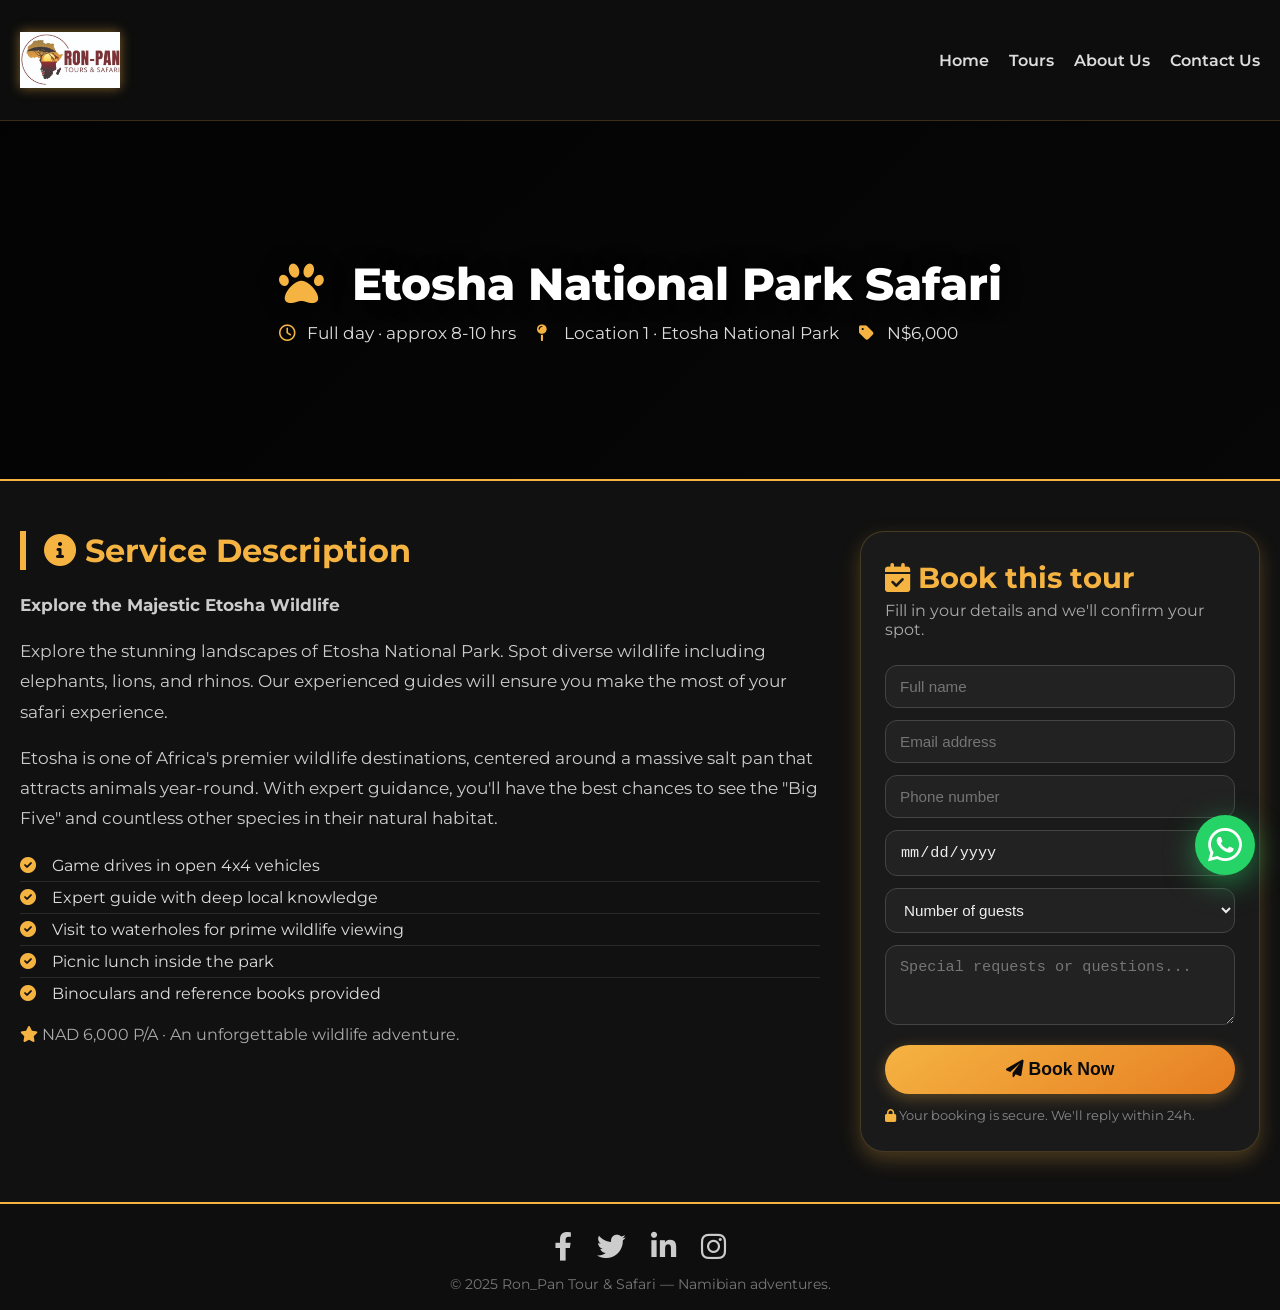
<file: etosha-tour.html>
<!DOCTYPE html>
<html lang="en">
<head>
  <meta charset="UTF-8" />
  <meta name="viewport" content="width=device-width, initial-scale=1.0, maximum-scale=1.0, user-scalable=yes" />
  <title>Etosha National Park Safari · Ron_Pan</title>
  <link rel="stylesheet" href="https://cdnjs.cloudflare.com/ajax/libs/font-awesome/6.0.0-beta3/css/all.min.css" />
  <link href="https://fonts.googleapis.com/css2?family=Montserrat:wght@400;600;700;800&display=swap" rel="stylesheet" />
  <link rel="stylesheet" href="style.css" />
  <link rel="icon" href="images/logo.jpeg" type="image/jpeg" />
</head>
<body>

<header>
  <div class="container header-inner">
    <div class="logo-area">
      <img src="images/logo.jpeg" alt="Ron_Pan Logo" class="logo-img" />
    </div>
    <nav>
      <ul>
        <li><a href="index.html#home">Home</a></li>
        <li><a href="index.html#tours">Tours</a></li>
        <li><a href="index.html#about">About Us</a></li>
        <li><a href="index.html#contact">Contact Us</a></li>
      </ul>
    </nav>
  </div>
</header>

<section class="tour-detail-hero" style="background: linear-gradient(135deg, rgba(0,0,0,0.7), rgba(0,0,0,0.4)), url('https://images.unsplash.com/photo-1546182990-dffeafbe841d?w=1400&auto=format&fit=crop') center/cover no-repeat; min-height: 40vh; display: flex; align-items: center; border-bottom: 2px solid var(--gold);">
  <div class="container">
    <h1 style="font-size: 2.8rem; font-weight: 800; color: #fff; text-shadow: 0 0 20px rgba(0,0,0,0.7);"><i class="fas fa-paw" style="color: var(--gold); margin-right: 15px;"></i> Etosha National Park Safari</h1>
    <div style="display: flex; flex-wrap: wrap; gap: 20px; margin-top: 12px; color: #ddd; font-size: 1.05rem;">
      <span><i class="far fa-clock" style="color: var(--gold); width: 24px;"></i> Full day · approx 8-10 hrs</span>
      <span><i class="fas fa-map-pin" style="color: var(--gold); width: 24px;"></i> Location 1 · Etosha National Park</span>
      <span><i class="fas fa-tag" style="color: var(--gold); width: 24px;"></i> N$6,000</span>
    </div>
  </div>
</section>

<section style="padding: 50px 0; background: #111;">
  <div class="container">
    <div style="display: grid; grid-template-columns: 2fr 1fr; gap: 40px;">
      <div>
        <h2 style="color: var(--gold); font-size: 2rem; margin-bottom: 20px; border-left: 6px solid var(--gold); padding-left: 18px;"><i class="fas fa-info-circle" style="color: var(--gold);"></i> Service Description</h2>
        <p style="color: #ccc; line-height: 1.8; font-size: 1.05rem; margin-bottom: 16px;"><strong>Explore the Majestic Etosha Wildlife</strong></p>
        <p style="color: #ccc; line-height: 1.8; font-size: 1.05rem; margin-bottom: 16px;">Explore the stunning landscapes of Etosha National Park. Spot diverse wildlife including elephants, lions, and rhinos. Our experienced guides will ensure you make the most of your safari experience.</p>
        <p style="color: #ccc; line-height: 1.8; font-size: 1.05rem; margin-bottom: 16px;">Etosha is one of Africa's premier wildlife destinations, centered around a massive salt pan that attracts animals year-round. With expert guidance, you'll have the best chances to see the "Big Five" and countless other species in their natural habitat.</p>
        <ul style="list-style: none; margin: 16px 0;">
          <li style="padding: 6px 0; border-bottom: 1px solid #2a2a2a; color: #ddd;"><i class="fas fa-check-circle" style="color: var(--gold); margin-right: 12px;"></i> Game drives in open 4x4 vehicles</li>
          <li style="padding: 6px 0; border-bottom: 1px solid #2a2a2a; color: #ddd;"><i class="fas fa-check-circle" style="color: var(--gold); margin-right: 12px;"></i> Expert guide with deep local knowledge</li>
          <li style="padding: 6px 0; border-bottom: 1px solid #2a2a2a; color: #ddd;"><i class="fas fa-check-circle" style="color: var(--gold); margin-right: 12px;"></i> Visit to waterholes for prime wildlife viewing</li>
          <li style="padding: 6px 0; border-bottom: 1px solid #2a2a2a; color: #ddd;"><i class="fas fa-check-circle" style="color: var(--gold); margin-right: 12px;"></i> Picnic lunch inside the park</li>
          <li style="padding: 6px 0; color: #ddd;"><i class="fas fa-check-circle" style="color: var(--gold); margin-right: 12px;"></i> Binoculars and reference books provided</li>
        </ul>
        <p style="color: #aaa; margin-top: 16px;"><i class="fas fa-star" style="color: var(--gold);"></i> NAD 6,000 P/A · An unforgettable wildlife adventure.</p>
      </div>
      <div style="background: var(--dark-card); padding: 28px 24px; border-radius: 24px; border: 1px solid rgba(245, 179, 66, 0.2); box-shadow: var(--shadow-gold);">
        <h3 style="font-size: 1.8rem; color: var(--gold); margin-bottom: 6px;"><i class="fas fa-calendar-check"></i> Book this tour</h3>
        <span style="color: #aaa; display: block; margin-bottom: 20px;">Fill in your details and we'll confirm your spot.</span>
        <form>
          <input type="text" placeholder="Full name" required style="width: 100%; padding: 12px 14px; margin: 6px 0; background: #222; border: 1px solid #444; color: #eee; border-radius: 12px; font-size: 0.95rem;" />
          <input type="email" placeholder="Email address" required style="width: 100%; padding: 12px 14px; margin: 6px 0; background: #222; border: 1px solid #444; color: #eee; border-radius: 12px; font-size: 0.95rem;" />
          <input type="tel" placeholder="Phone number" style="width: 100%; padding: 12px 14px; margin: 6px 0; background: #222; border: 1px solid #444; color: #eee; border-radius: 12px; font-size: 0.95rem;" />
          <input type="date" placeholder="Preferred date" style="width: 100%; padding: 12px 14px; margin: 6px 0; background: #222; border: 1px solid #444; color: #eee; border-radius: 12px; font-size: 0.95rem;" />
          <select style="width: 100%; padding: 12px 14px; margin: 6px 0; background: #222; border: 1px solid #444; color: #eee; border-radius: 12px; font-size: 0.95rem;">
            <option value="">Number of guests</option>
            <option>1</option><option>2</option><option>3</option>
            <option>4</option><option>5</option><option>6+</option>
          </select>
          <textarea placeholder="Special requests or questions..." style="width: 100%; padding: 12px 14px; margin: 6px 0; background: #222; border: 1px solid #444; color: #eee; border-radius: 12px; font-size: 0.95rem; min-height: 80px; resize: vertical;"></textarea>
          <button type="submit" style="background: linear-gradient(145deg, var(--gold), var(--orange)); border: none; padding: 14px; width: 100%; border-radius: 50px; font-weight: 700; font-size: 1.1rem; color: #0b0b0b; cursor: pointer; transition: 0.3s; margin-top: 10px; box-shadow: 0 4px 15px rgba(245, 179, 66, 0.3);"><i class="fas fa-paper-plane"></i> Book Now</button>
        </form>
        <p style="margin-top: 14px; font-size: 0.8rem; color: #888;"><i class="fas fa-lock" style="color: var(--gold);"></i> Your booking is secure. We'll reply within 24h.</p>
      </div>
    </div>
  </div>
</section>

<footer style="background: #0e0e0e; padding: 25px 0 18px; border-top: 2px solid var(--gold); text-align: center;">
  <div class="container">
    <div style="display: flex; justify-content: center; gap: 25px; font-size: 1.8rem; margin-bottom: 12px;">
      <a href="#" style="color: #ccc; transition: 0.3s;"><i class="fab fa-facebook-f"></i></a>
      <a href="#" style="color: #ccc; transition: 0.3s;"><i class="fab fa-twitter"></i></a>
      <a href="#" style="color: #ccc; transition: 0.3s;"><i class="fab fa-linkedin-in"></i></a>
      <a href="#" style="color: #ccc; transition: 0.3s;"><i class="fab fa-instagram"></i></a>
    </div>
    <p style="color: #777; font-size: 0.85rem;">&copy; 2025 Ron_Pan Tour & Safari — Namibian adventures.</p>
  </div>
</footer>

<a href="https://wa.me/264817439270" target="_blank" style="position: fixed; bottom: 25px; right: 25px; z-index: 999; background: #25d366; color: #fff; width: 60px; height: 60px; border-radius: 50%; display: flex; align-items: center; justify-content: center; font-size: 2.4rem; box-shadow: 0 8px 30px rgba(37, 211, 102, 0.5); transition: 0.2s; animation: pulse 2s infinite;"><i class="fab fa-whatsapp"></i></a>

<script src="script.js"></script>
</body>
</html>
</file>
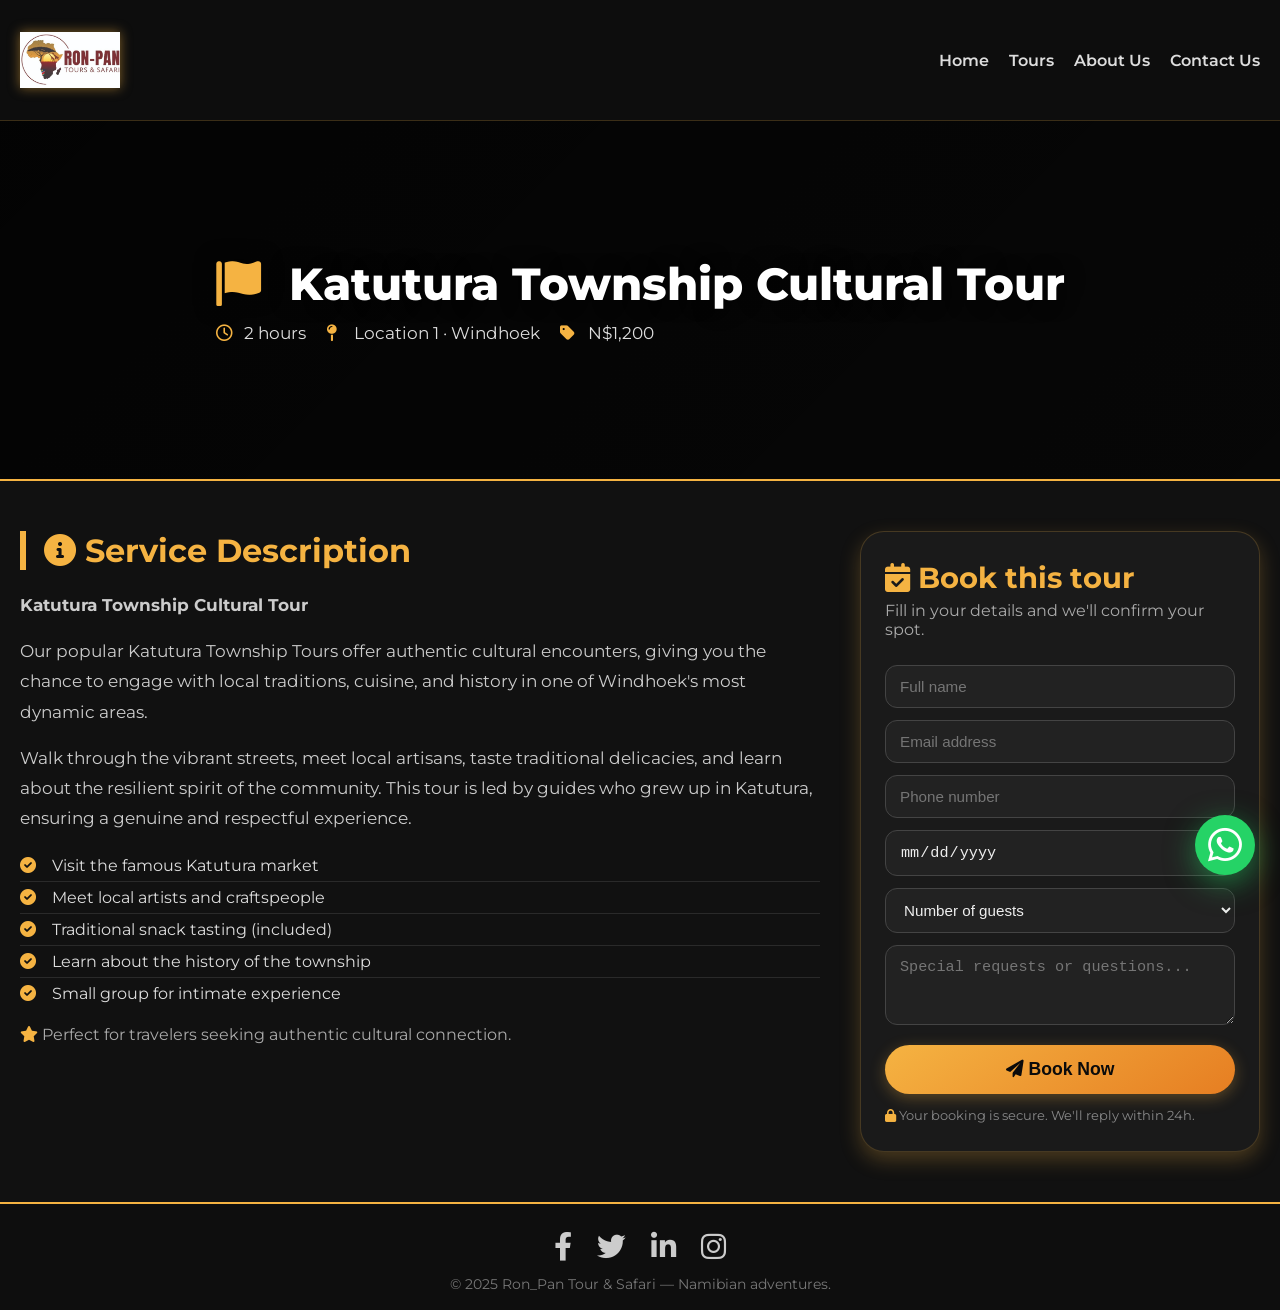
<file: katutura-tour.html>
<!DOCTYPE html>
<html lang="en">
<head>
  <meta charset="UTF-8" />
  <meta name="viewport" content="width=device-width, initial-scale=1.0, maximum-scale=1.0, user-scalable=yes" />
  <title>Katutura Township Tour · Ron_Pan</title>
  <link rel="stylesheet" href="https://cdnjs.cloudflare.com/ajax/libs/font-awesome/6.0.0-beta3/css/all.min.css" />
  <link href="https://fonts.googleapis.com/css2?family=Montserrat:wght@400;600;700;800&display=swap" rel="stylesheet" />
  <link rel="stylesheet" href="style.css" />
  <link rel="icon" href="images/logo.jpeg" type="image/jpeg" />
</head>
<body>

<header>
  <div class="container header-inner">
    <div class="logo-area">
      <img src="images/logo.jpeg" alt="Ron_Pan Logo" class="logo-img" />
    </div>
    <nav>
      <ul>
        <li><a href="index.html#home">Home</a></li>
        <li><a href="index.html#tours">Tours</a></li>
        <li><a href="index.html#about">About Us</a></li>
        <li><a href="index.html#contact">Contact Us</a></li>
      </ul>
    </nav>
  </div>
</header>

<section class="tour-detail-hero" style="background: linear-gradient(135deg, rgba(0,0,0,0.7), rgba(0,0,0,0.4)), url('https://images.unsplash.com/photo-1547471080-7cc2caa01a7e?w=1400&auto=format&fit=crop') center/cover no-repeat; min-height: 40vh; display: flex; align-items: center; border-bottom: 2px solid var(--gold);">
  <div class="container">
    <h1 style="font-size: 2.8rem; font-weight: 800; color: #fff; text-shadow: 0 0 20px rgba(0,0,0,0.7);"><i class="fas fa-flag" style="color: var(--gold); margin-right: 15px;"></i> Katutura Township Cultural Tour</h1>
    <div style="display: flex; flex-wrap: wrap; gap: 20px; margin-top: 12px; color: #ddd; font-size: 1.05rem;">
      <span><i class="far fa-clock" style="color: var(--gold); width: 24px;"></i> 2 hours</span>
      <span><i class="fas fa-map-pin" style="color: var(--gold); width: 24px;"></i> Location 1 · Windhoek</span>
      <span><i class="fas fa-tag" style="color: var(--gold); width: 24px;"></i> N$1,200</span>
    </div>
  </div>
</section>

<section style="padding: 50px 0; background: #111;">
  <div class="container">
    <div style="display: grid; grid-template-columns: 2fr 1fr; gap: 40px;">
      <div>
        <h2 style="color: var(--gold); font-size: 2rem; margin-bottom: 20px; border-left: 6px solid var(--gold); padding-left: 18px;"><i class="fas fa-info-circle" style="color: var(--gold);"></i> Service Description</h2>
        <p style="color: #ccc; line-height: 1.8; font-size: 1.05rem; margin-bottom: 16px;"><strong>Katutura Township Cultural Tour</strong></p>
        <p style="color: #ccc; line-height: 1.8; font-size: 1.05rem; margin-bottom: 16px;">Our popular Katutura Township Tours offer authentic cultural encounters, giving you the chance to engage with local traditions, cuisine, and history in one of Windhoek's most dynamic areas.</p>
        <p style="color: #ccc; line-height: 1.8; font-size: 1.05rem; margin-bottom: 16px;">Walk through the vibrant streets, meet local artisans, taste traditional delicacies, and learn about the resilient spirit of the community. This tour is led by guides who grew up in Katutura, ensuring a genuine and respectful experience.</p>
        <ul style="list-style: none; margin: 16px 0;">
          <li style="padding: 6px 0; border-bottom: 1px solid #2a2a2a; color: #ddd;"><i class="fas fa-check-circle" style="color: var(--gold); margin-right: 12px;"></i> Visit the famous Katutura market</li>
          <li style="padding: 6px 0; border-bottom: 1px solid #2a2a2a; color: #ddd;"><i class="fas fa-check-circle" style="color: var(--gold); margin-right: 12px;"></i> Meet local artists and craftspeople</li>
          <li style="padding: 6px 0; border-bottom: 1px solid #2a2a2a; color: #ddd;"><i class="fas fa-check-circle" style="color: var(--gold); margin-right: 12px;"></i> Traditional snack tasting (included)</li>
          <li style="padding: 6px 0; border-bottom: 1px solid #2a2a2a; color: #ddd;"><i class="fas fa-check-circle" style="color: var(--gold); margin-right: 12px;"></i> Learn about the history of the township</li>
          <li style="padding: 6px 0; color: #ddd;"><i class="fas fa-check-circle" style="color: var(--gold); margin-right: 12px;"></i> Small group for intimate experience</li>
        </ul>
        <p style="color: #aaa; margin-top: 16px;"><i class="fas fa-star" style="color: var(--gold);"></i> Perfect for travelers seeking authentic cultural connection.</p>
      </div>
      <div style="background: var(--dark-card); padding: 28px 24px; border-radius: 24px; border: 1px solid rgba(245, 179, 66, 0.2); box-shadow: var(--shadow-gold);">
        <h3 style="font-size: 1.8rem; color: var(--gold); margin-bottom: 6px;"><i class="fas fa-calendar-check"></i> Book this tour</h3>
        <span style="color: #aaa; display: block; margin-bottom: 20px;">Fill in your details and we'll confirm your spot.</span>
        <form>
          <input type="text" placeholder="Full name" required style="width: 100%; padding: 12px 14px; margin: 6px 0; background: #222; border: 1px solid #444; color: #eee; border-radius: 12px; font-size: 0.95rem;" />
          <input type="email" placeholder="Email address" required style="width: 100%; padding: 12px 14px; margin: 6px 0; background: #222; border: 1px solid #444; color: #eee; border-radius: 12px; font-size: 0.95rem;" />
          <input type="tel" placeholder="Phone number" style="width: 100%; padding: 12px 14px; margin: 6px 0; background: #222; border: 1px solid #444; color: #eee; border-radius: 12px; font-size: 0.95rem;" />
          <input type="date" placeholder="Preferred date" style="width: 100%; padding: 12px 14px; margin: 6px 0; background: #222; border: 1px solid #444; color: #eee; border-radius: 12px; font-size: 0.95rem;" />
          <select style="width: 100%; padding: 12px 14px; margin: 6px 0; background: #222; border: 1px solid #444; color: #eee; border-radius: 12px; font-size: 0.95rem;">
            <option value="">Number of guests</option>
            <option>1</option><option>2</option><option>3</option>
            <option>4</option><option>5</option><option>6+</option>
          </select>
          <textarea placeholder="Special requests or questions..." style="width: 100%; padding: 12px 14px; margin: 6px 0; background: #222; border: 1px solid #444; color: #eee; border-radius: 12px; font-size: 0.95rem; min-height: 80px; resize: vertical;"></textarea>
          <button type="submit" style="background: linear-gradient(145deg, var(--gold), var(--orange)); border: none; padding: 14px; width: 100%; border-radius: 50px; font-weight: 700; font-size: 1.1rem; color: #0b0b0b; cursor: pointer; transition: 0.3s; margin-top: 10px; box-shadow: 0 4px 15px rgba(245, 179, 66, 0.3);"><i class="fas fa-paper-plane"></i> Book Now</button>
        </form>
        <p style="margin-top: 14px; font-size: 0.8rem; color: #888;"><i class="fas fa-lock" style="color: var(--gold);"></i> Your booking is secure. We'll reply within 24h.</p>
      </div>
    </div>
  </div>
</section>

<footer style="background: #0e0e0e; padding: 25px 0 18px; border-top: 2px solid var(--gold); text-align: center;">
  <div class="container">
    <div style="display: flex; justify-content: center; gap: 25px; font-size: 1.8rem; margin-bottom: 12px;">
      <a href="#" style="color: #ccc; transition: 0.3s;"><i class="fab fa-facebook-f"></i></a>
      <a href="#" style="color: #ccc; transition: 0.3s;"><i class="fab fa-twitter"></i></a>
      <a href="#" style="color: #ccc; transition: 0.3s;"><i class="fab fa-linkedin-in"></i></a>
      <a href="#" style="color: #ccc; transition: 0.3s;"><i class="fab fa-instagram"></i></a>
    </div>
    <p style="color: #777; font-size: 0.85rem;">&copy; 2025 Ron_Pan Tour & Safari — Namibian adventures.</p>
  </div>
</footer>

<a href="https://wa.me/264817439270" target="_blank" style="position: fixed; bottom: 25px; right: 25px; z-index: 999; background: #25d366; color: #fff; width: 60px; height: 60px; border-radius: 50%; display: flex; align-items: center; justify-content: center; font-size: 2.4rem; box-shadow: 0 8px 30px rgba(37, 211, 102, 0.5); transition: 0.2s; animation: pulse 2s infinite;"><i class="fab fa-whatsapp"></i></a>

<script src="script.js"></script>
</body>
</html>
</file>
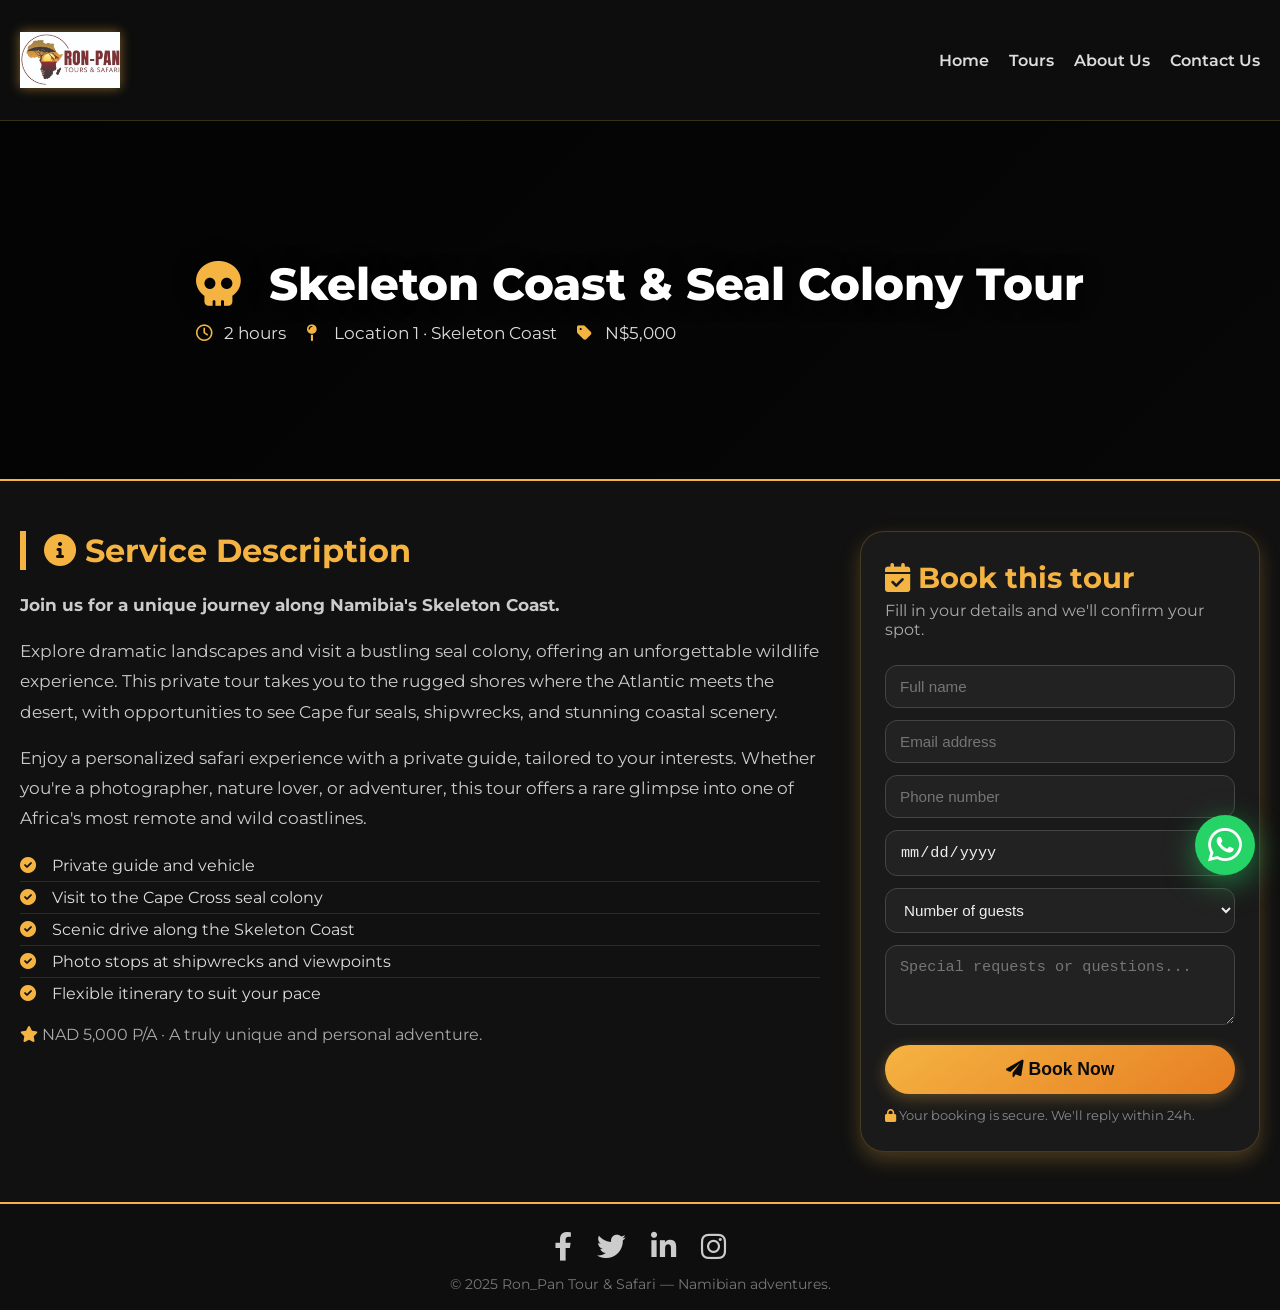
<file: skeleton-coast-tour.html>
<!DOCTYPE html>
<html lang="en">
<head>
  <meta charset="UTF-8" />
  <meta name="viewport" content="width=device-width, initial-scale=1.0, maximum-scale=1.0, user-scalable=yes" />
  <title>Skeleton Coast & Seal Colony · Ron_Pan</title>
  <link rel="stylesheet" href="https://cdnjs.cloudflare.com/ajax/libs/font-awesome/6.0.0-beta3/css/all.min.css" />
  <link href="https://fonts.googleapis.com/css2?family=Montserrat:wght@400;600;700;800&display=swap" rel="stylesheet" />
  <link rel="stylesheet" href="style.css" />
  <link rel="icon" href="images/logo.jpeg" type="image/jpeg" />
</head>
<body>

<header>
  <div class="container header-inner">
    <div class="logo-area">
      <img src="images/logo.jpeg" alt="Ron_Pan Logo" class="logo-img" />
    </div>
    <nav>
      <ul>
        <li><a href="index.html#home">Home</a></li>
        <li><a href="index.html#tours">Tours</a></li>
        <li><a href="index.html#about">About Us</a></li>
        <li><a href="index.html#contact">Contact Us</a></li>
      </ul>
    </nav>
  </div>
</header>

<section class="tour-detail-hero" style="background: linear-gradient(135deg, rgba(0,0,0,0.7), rgba(0,0,0,0.4)), url('https://images.unsplash.com/photo-1505228395891-9a51e7e86bf6?w=1400&auto=format&fit=crop') center/cover no-repeat; min-height: 40vh; display: flex; align-items: center; border-bottom: 2px solid var(--gold);">
  <div class="container">
    <h1 style="font-size: 2.8rem; font-weight: 800; color: #fff; text-shadow: 0 0 20px rgba(0,0,0,0.7);"><i class="fas fa-skull" style="color: var(--gold); margin-right: 15px;"></i> Skeleton Coast & Seal Colony Tour</h1>
    <div style="display: flex; flex-wrap: wrap; gap: 20px; margin-top: 12px; color: #ddd; font-size: 1.05rem;">
      <span><i class="far fa-clock" style="color: var(--gold); width: 24px;"></i> 2 hours</span>
      <span><i class="fas fa-map-pin" style="color: var(--gold); width: 24px;"></i> Location 1 · Skeleton Coast</span>
      <span><i class="fas fa-tag" style="color: var(--gold); width: 24px;"></i> N$5,000</span>
    </div>
  </div>
</section>

<section style="padding: 50px 0; background: #111;">
  <div class="container">
    <div style="display: grid; grid-template-columns: 2fr 1fr; gap: 40px;">
      <div>
        <h2 style="color: var(--gold); font-size: 2rem; margin-bottom: 20px; border-left: 6px solid var(--gold); padding-left: 18px;"><i class="fas fa-info-circle" style="color: var(--gold);"></i> Service Description</h2>
        <p style="color: #ccc; line-height: 1.8; font-size: 1.05rem; margin-bottom: 16px;"><strong>Join us for a unique journey along Namibia's Skeleton Coast.</strong></p>
        <p style="color: #ccc; line-height: 1.8; font-size: 1.05rem; margin-bottom: 16px;">Explore dramatic landscapes and visit a bustling seal colony, offering an unforgettable wildlife experience. This private tour takes you to the rugged shores where the Atlantic meets the desert, with opportunities to see Cape fur seals, shipwrecks, and stunning coastal scenery.</p>
        <p style="color: #ccc; line-height: 1.8; font-size: 1.05rem; margin-bottom: 16px;">Enjoy a personalized safari experience with a private guide, tailored to your interests. Whether you're a photographer, nature lover, or adventurer, this tour offers a rare glimpse into one of Africa's most remote and wild coastlines.</p>
        <ul style="list-style: none; margin: 16px 0;">
          <li style="padding: 6px 0; border-bottom: 1px solid #2a2a2a; color: #ddd;"><i class="fas fa-check-circle" style="color: var(--gold); margin-right: 12px;"></i> Private guide and vehicle</li>
          <li style="padding: 6px 0; border-bottom: 1px solid #2a2a2a; color: #ddd;"><i class="fas fa-check-circle" style="color: var(--gold); margin-right: 12px;"></i> Visit to the Cape Cross seal colony</li>
          <li style="padding: 6px 0; border-bottom: 1px solid #2a2a2a; color: #ddd;"><i class="fas fa-check-circle" style="color: var(--gold); margin-right: 12px;"></i> Scenic drive along the Skeleton Coast</li>
          <li style="padding: 6px 0; border-bottom: 1px solid #2a2a2a; color: #ddd;"><i class="fas fa-check-circle" style="color: var(--gold); margin-right: 12px;"></i> Photo stops at shipwrecks and viewpoints</li>
          <li style="padding: 6px 0; color: #ddd;"><i class="fas fa-check-circle" style="color: var(--gold); margin-right: 12px;"></i> Flexible itinerary to suit your pace</li>
        </ul>
        <p style="color: #aaa; margin-top: 16px;"><i class="fas fa-star" style="color: var(--gold);"></i> NAD 5,000 P/A · A truly unique and personal adventure.</p>
      </div>
      <div style="background: var(--dark-card); padding: 28px 24px; border-radius: 24px; border: 1px solid rgba(245, 179, 66, 0.2); box-shadow: var(--shadow-gold);">
        <h3 style="font-size: 1.8rem; color: var(--gold); margin-bottom: 6px;"><i class="fas fa-calendar-check"></i> Book this tour</h3>
        <span style="color: #aaa; display: block; margin-bottom: 20px;">Fill in your details and we'll confirm your spot.</span>
        <form>
          <input type="text" placeholder="Full name" required style="width: 100%; padding: 12px 14px; margin: 6px 0; background: #222; border: 1px solid #444; color: #eee; border-radius: 12px; font-size: 0.95rem;" />
          <input type="email" placeholder="Email address" required style="width: 100%; padding: 12px 14px; margin: 6px 0; background: #222; border: 1px solid #444; color: #eee; border-radius: 12px; font-size: 0.95rem;" />
          <input type="tel" placeholder="Phone number" style="width: 100%; padding: 12px 14px; margin: 6px 0; background: #222; border: 1px solid #444; color: #eee; border-radius: 12px; font-size: 0.95rem;" />
          <input type="date" placeholder="Preferred date" style="width: 100%; padding: 12px 14px; margin: 6px 0; background: #222; border: 1px solid #444; color: #eee; border-radius: 12px; font-size: 0.95rem;" />
          <select style="width: 100%; padding: 12px 14px; margin: 6px 0; background: #222; border: 1px solid #444; color: #eee; border-radius: 12px; font-size: 0.95rem;">
            <option value="">Number of guests</option>
            <option>1</option><option>2</option><option>3</option>
            <option>4</option><option>5</option><option>6+</option>
          </select>
          <textarea placeholder="Special requests or questions..." style="width: 100%; padding: 12px 14px; margin: 6px 0; background: #222; border: 1px solid #444; color: #eee; border-radius: 12px; font-size: 0.95rem; min-height: 80px; resize: vertical;"></textarea>
          <button type="submit" style="background: linear-gradient(145deg, var(--gold), var(--orange)); border: none; padding: 14px; width: 100%; border-radius: 50px; font-weight: 700; font-size: 1.1rem; color: #0b0b0b; cursor: pointer; transition: 0.3s; margin-top: 10px; box-shadow: 0 4px 15px rgba(245, 179, 66, 0.3);"><i class="fas fa-paper-plane"></i> Book Now</button>
        </form>
        <p style="margin-top: 14px; font-size: 0.8rem; color: #888;"><i class="fas fa-lock" style="color: var(--gold);"></i> Your booking is secure. We'll reply within 24h.</p>
      </div>
    </div>
  </div>
</section>

<footer style="background: #0e0e0e; padding: 25px 0 18px; border-top: 2px solid var(--gold); text-align: center;">
  <div class="container">
    <div style="display: flex; justify-content: center; gap: 25px; font-size: 1.8rem; margin-bottom: 12px;">
      <a href="#" style="color: #ccc; transition: 0.3s;"><i class="fab fa-facebook-f"></i></a>
      <a href="#" style="color: #ccc; transition: 0.3s;"><i class="fab fa-twitter"></i></a>
      <a href="#" style="color: #ccc; transition: 0.3s;"><i class="fab fa-linkedin-in"></i></a>
      <a href="#" style="color: #ccc; transition: 0.3s;"><i class="fab fa-instagram"></i></a>
    </div>
    <p style="color: #777; font-size: 0.85rem;">&copy; 2025 Ron_Pan Tour & Safari — Namibian adventures.</p>
  </div>
</footer>

<a href="https://wa.me/264817439270" target="_blank" style="position: fixed; bottom: 25px; right: 25px; z-index: 999; background: #25d366; color: #fff; width: 60px; height: 60px; border-radius: 50%; display: flex; align-items: center; justify-content: center; font-size: 2.4rem; box-shadow: 0 8px 30px rgba(37, 211, 102, 0.5); transition: 0.2s; animation: pulse 2s infinite;"><i class="fab fa-whatsapp"></i></a>

<script src="script.js"></script>
</body>
</html>
</file>
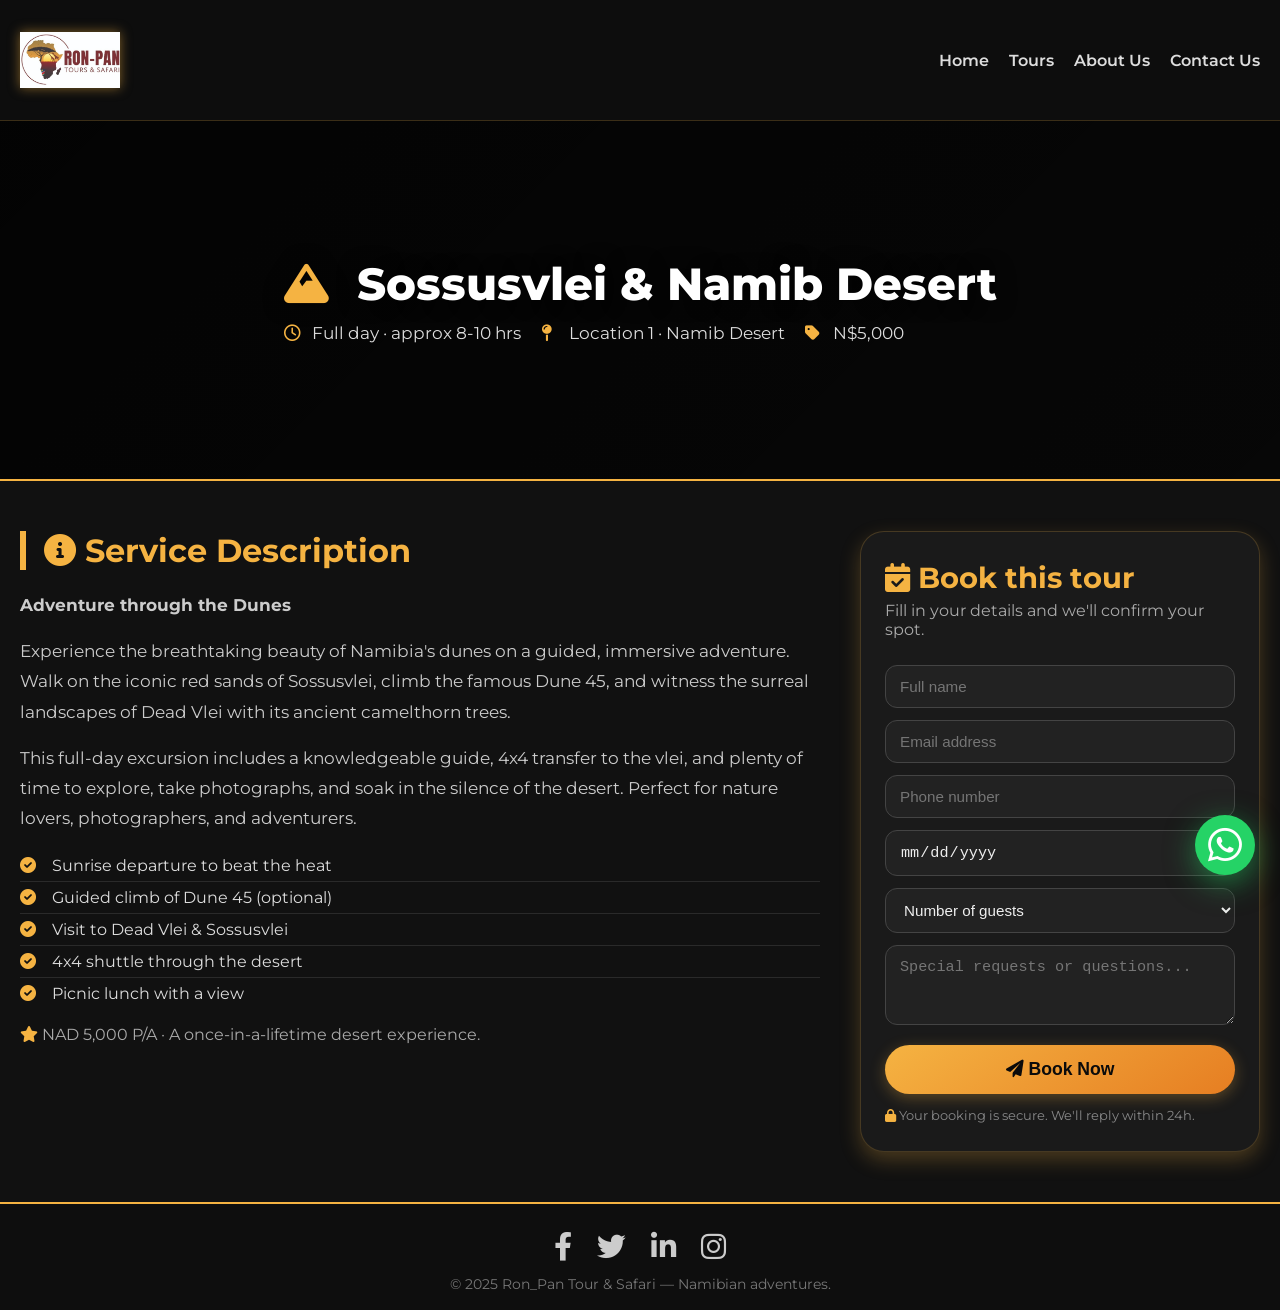
<file: sossusvlei-tour.html>
<!DOCTYPE html>
<html lang="en">
<head>
  <meta charset="UTF-8" />
  <meta name="viewport" content="width=device-width, initial-scale=1.0, maximum-scale=1.0, user-scalable=yes" />
  <title>Sossusvlei & Namib Desert · Ron_Pan</title>
  <link rel="stylesheet" href="https://cdnjs.cloudflare.com/ajax/libs/font-awesome/6.0.0-beta3/css/all.min.css" />
  <link href="https://fonts.googleapis.com/css2?family=Montserrat:wght@400;600;700;800&display=swap" rel="stylesheet" />
  <link rel="stylesheet" href="style.css" />
  <link rel="icon" href="images/logo.jpeg" type="image/jpeg" />
</head>
<body>

<header>
  <div class="container header-inner">
    <div class="logo-area">
      <img src="images/logo.jpeg" alt="Ron_Pan Logo" class="logo-img" />
    </div>
    <nav>
      <ul>
        <li><a href="index.html#home">Home</a></li>
        <li><a href="index.html#tours">Tours</a></li>
        <li><a href="index.html#about">About Us</a></li>
        <li><a href="index.html#contact">Contact Us</a></li>
      </ul>
    </nav>
  </div>
</header>

<section class="tour-detail-hero" style="background: linear-gradient(135deg, rgba(0,0,0,0.7), rgba(0,0,0,0.4)), url('https://images.unsplash.com/photo-1509316785289-025f5b846b35?w=1400&auto=format&fit=crop') center/cover no-repeat; min-height: 40vh; display: flex; align-items: center; border-bottom: 2px solid var(--gold);">
  <div class="container">
    <h1 style="font-size: 2.8rem; font-weight: 800; color: #fff; text-shadow: 0 0 20px rgba(0,0,0,0.7);"><i class="fas fa-mountain" style="color: var(--gold); margin-right: 15px;"></i> Sossusvlei & Namib Desert</h1>
    <div style="display: flex; flex-wrap: wrap; gap: 20px; margin-top: 12px; color: #ddd; font-size: 1.05rem;">
      <span><i class="far fa-clock" style="color: var(--gold); width: 24px;"></i> Full day · approx 8-10 hrs</span>
      <span><i class="fas fa-map-pin" style="color: var(--gold); width: 24px;"></i> Location 1 · Namib Desert</span>
      <span><i class="fas fa-tag" style="color: var(--gold); width: 24px;"></i> N$5,000</span>
    </div>
  </div>
</section>

<section style="padding: 50px 0; background: #111;">
  <div class="container">
    <div style="display: grid; grid-template-columns: 2fr 1fr; gap: 40px;">
      <div>
        <h2 style="color: var(--gold); font-size: 2rem; margin-bottom: 20px; border-left: 6px solid var(--gold); padding-left: 18px;"><i class="fas fa-info-circle" style="color: var(--gold);"></i> Service Description</h2>
        <p style="color: #ccc; line-height: 1.8; font-size: 1.05rem; margin-bottom: 16px;"><strong>Adventure through the Dunes</strong></p>
        <p style="color: #ccc; line-height: 1.8; font-size: 1.05rem; margin-bottom: 16px;">Experience the breathtaking beauty of Namibia's dunes on a guided, immersive adventure. Walk on the iconic red sands of Sossusvlei, climb the famous Dune 45, and witness the surreal landscapes of Dead Vlei with its ancient camelthorn trees.</p>
        <p style="color: #ccc; line-height: 1.8; font-size: 1.05rem; margin-bottom: 16px;">This full-day excursion includes a knowledgeable guide, 4x4 transfer to the vlei, and plenty of time to explore, take photographs, and soak in the silence of the desert. Perfect for nature lovers, photographers, and adventurers.</p>
        <ul style="list-style: none; margin: 16px 0;">
          <li style="padding: 6px 0; border-bottom: 1px solid #2a2a2a; color: #ddd;"><i class="fas fa-check-circle" style="color: var(--gold); margin-right: 12px;"></i> Sunrise departure to beat the heat</li>
          <li style="padding: 6px 0; border-bottom: 1px solid #2a2a2a; color: #ddd;"><i class="fas fa-check-circle" style="color: var(--gold); margin-right: 12px;"></i> Guided climb of Dune 45 (optional)</li>
          <li style="padding: 6px 0; border-bottom: 1px solid #2a2a2a; color: #ddd;"><i class="fas fa-check-circle" style="color: var(--gold); margin-right: 12px;"></i> Visit to Dead Vlei & Sossusvlei</li>
          <li style="padding: 6px 0; border-bottom: 1px solid #2a2a2a; color: #ddd;"><i class="fas fa-check-circle" style="color: var(--gold); margin-right: 12px;"></i> 4x4 shuttle through the desert</li>
          <li style="padding: 6px 0; color: #ddd;"><i class="fas fa-check-circle" style="color: var(--gold); margin-right: 12px;"></i> Picnic lunch with a view</li>
        </ul>
        <p style="color: #aaa; margin-top: 16px;"><i class="fas fa-star" style="color: var(--gold);"></i> NAD 5,000 P/A · A once-in-a-lifetime desert experience.</p>
      </div>
      <div style="background: var(--dark-card); padding: 28px 24px; border-radius: 24px; border: 1px solid rgba(245, 179, 66, 0.2); box-shadow: var(--shadow-gold);">
        <h3 style="font-size: 1.8rem; color: var(--gold); margin-bottom: 6px;"><i class="fas fa-calendar-check"></i> Book this tour</h3>
        <span style="color: #aaa; display: block; margin-bottom: 20px;">Fill in your details and we'll confirm your spot.</span>
        <form>
          <input type="text" placeholder="Full name" required style="width: 100%; padding: 12px 14px; margin: 6px 0; background: #222; border: 1px solid #444; color: #eee; border-radius: 12px; font-size: 0.95rem;" />
          <input type="email" placeholder="Email address" required style="width: 100%; padding: 12px 14px; margin: 6px 0; background: #222; border: 1px solid #444; color: #eee; border-radius: 12px; font-size: 0.95rem;" />
          <input type="tel" placeholder="Phone number" style="width: 100%; padding: 12px 14px; margin: 6px 0; background: #222; border: 1px solid #444; color: #eee; border-radius: 12px; font-size: 0.95rem;" />
          <input type="date" placeholder="Preferred date" style="width: 100%; padding: 12px 14px; margin: 6px 0; background: #222; border: 1px solid #444; color: #eee; border-radius: 12px; font-size: 0.95rem;" />
          <select style="width: 100%; padding: 12px 14px; margin: 6px 0; background: #222; border: 1px solid #444; color: #eee; border-radius: 12px; font-size: 0.95rem;">
            <option value="">Number of guests</option>
            <option>1</option><option>2</option><option>3</option>
            <option>4</option><option>5</option><option>6+</option>
          </select>
          <textarea placeholder="Special requests or questions..." style="width: 100%; padding: 12px 14px; margin: 6px 0; background: #222; border: 1px solid #444; color: #eee; border-radius: 12px; font-size: 0.95rem; min-height: 80px; resize: vertical;"></textarea>
          <button type="submit" style="background: linear-gradient(145deg, var(--gold), var(--orange)); border: none; padding: 14px; width: 100%; border-radius: 50px; font-weight: 700; font-size: 1.1rem; color: #0b0b0b; cursor: pointer; transition: 0.3s; margin-top: 10px; box-shadow: 0 4px 15px rgba(245, 179, 66, 0.3);"><i class="fas fa-paper-plane"></i> Book Now</button>
        </form>
        <p style="margin-top: 14px; font-size: 0.8rem; color: #888;"><i class="fas fa-lock" style="color: var(--gold);"></i> Your booking is secure. We'll reply within 24h.</p>
      </div>
    </div>
  </div>
</section>

<footer style="background: #0e0e0e; padding: 25px 0 18px; border-top: 2px solid var(--gold); text-align: center;">
  <div class="container">
    <div style="display: flex; justify-content: center; gap: 25px; font-size: 1.8rem; margin-bottom: 12px;">
      <a href="#" style="color: #ccc; transition: 0.3s;"><i class="fab fa-facebook-f"></i></a>
      <a href="#" style="color: #ccc; transition: 0.3s;"><i class="fab fa-twitter"></i></a>
      <a href="#" style="color: #ccc; transition: 0.3s;"><i class="fab fa-linkedin-in"></i></a>
      <a href="#" style="color: #ccc; transition: 0.3s;"><i class="fab fa-instagram"></i></a>
    </div>
    <p style="color: #777; font-size: 0.85rem;">&copy; 2025 Ron_Pan Tour & Safari — Namibian adventures.</p>
  </div>
</footer>

<a href="https://wa.me/264817439270" target="_blank" style="position: fixed; bottom: 25px; right: 25px; z-index: 999; background: #25d366; color: #fff; width: 60px; height: 60px; border-radius: 50%; display: flex; align-items: center; justify-content: center; font-size: 2.4rem; box-shadow: 0 8px 30px rgba(37, 211, 102, 0.5); transition: 0.2s; animation: pulse 2s infinite;"><i class="fab fa-whatsapp"></i></a>

<script src="script.js"></script>
</body>
</html>
</file>
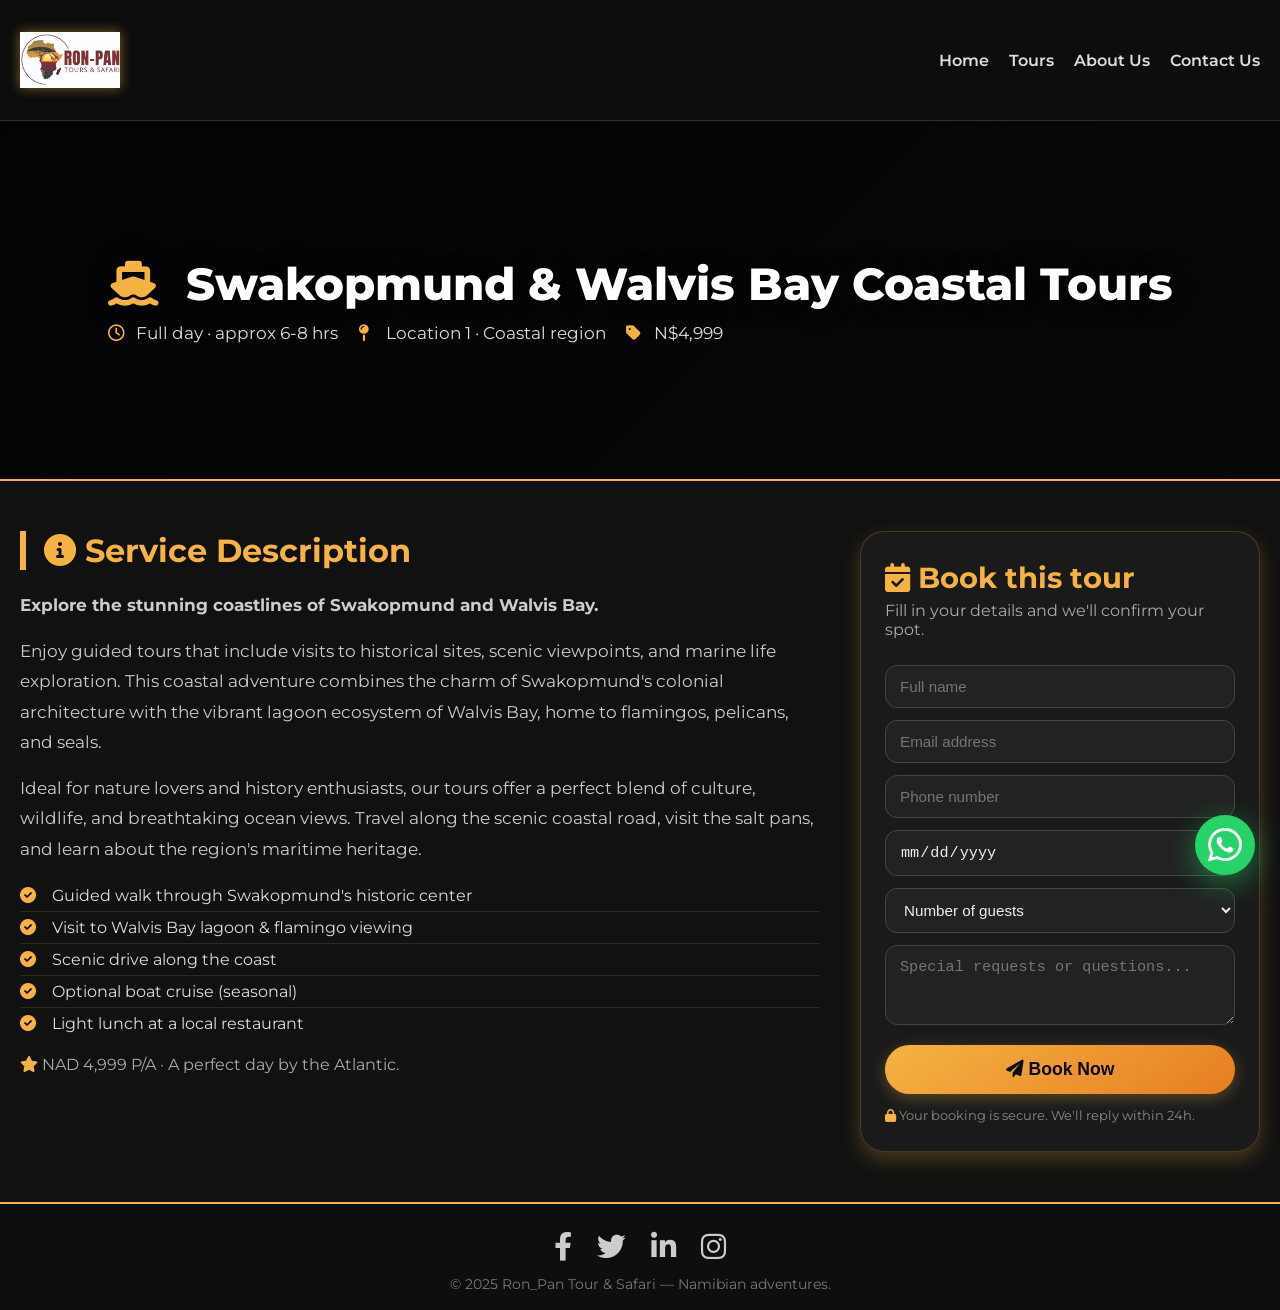
<file: swakopmund-tour.html>
<!DOCTYPE html>
<html lang="en">
<head>
  <meta charset="UTF-8" />
  <meta name="viewport" content="width=device-width, initial-scale=1.0, maximum-scale=1.0, user-scalable=yes" />
  <title>Swakopmund & Walvis Bay Coastal Tours · Ron_Pan</title>
  <link rel="stylesheet" href="https://cdnjs.cloudflare.com/ajax/libs/font-awesome/6.0.0-beta3/css/all.min.css" />
  <link href="https://fonts.googleapis.com/css2?family=Montserrat:wght@400;600;700;800&display=swap" rel="stylesheet" />
  <link rel="stylesheet" href="style.css" />
  <link rel="icon" href="images/logo.jpeg" type="image/jpeg" />
</head>
<body>

<header>
  <div class="container header-inner">
    <div class="logo-area">
      <img src="images/logo.jpeg" alt="Ron_Pan Logo" class="logo-img" />
    </div>
    <nav>
      <ul>
        <li><a href="index.html#home">Home</a></li>
        <li><a href="index.html#tours">Tours</a></li>
        <li><a href="index.html#about">About Us</a></li>
        <li><a href="index.html#contact">Contact Us</a></li>
      </ul>
    </nav>
  </div>
</header>

<section class="tour-detail-hero" style="background: linear-gradient(135deg, rgba(0,0,0,0.7), rgba(0,0,0,0.4)), url('https://images.unsplash.com/photo-1507525428034-b723cf961d3e?w=1400&auto=format&fit=crop') center/cover no-repeat; min-height: 40vh; display: flex; align-items: center; border-bottom: 2px solid var(--gold);">
  <div class="container">
    <h1 style="font-size: 2.8rem; font-weight: 800; color: #fff; text-shadow: 0 0 20px rgba(0,0,0,0.7);"><i class="fas fa-ship" style="color: var(--gold); margin-right: 15px;"></i> Swakopmund & Walvis Bay Coastal Tours</h1>
    <div style="display: flex; flex-wrap: wrap; gap: 20px; margin-top: 12px; color: #ddd; font-size: 1.05rem;">
      <span><i class="far fa-clock" style="color: var(--gold); width: 24px;"></i> Full day · approx 6-8 hrs</span>
      <span><i class="fas fa-map-pin" style="color: var(--gold); width: 24px;"></i> Location 1 · Coastal region</span>
      <span><i class="fas fa-tag" style="color: var(--gold); width: 24px;"></i> N$4,999</span>
    </div>
  </div>
</section>

<section style="padding: 50px 0; background: #111;">
  <div class="container">
    <div style="display: grid; grid-template-columns: 2fr 1fr; gap: 40px;">
      <div>
        <h2 style="color: var(--gold); font-size: 2rem; margin-bottom: 20px; border-left: 6px solid var(--gold); padding-left: 18px;"><i class="fas fa-info-circle" style="color: var(--gold);"></i> Service Description</h2>
        <p style="color: #ccc; line-height: 1.8; font-size: 1.05rem; margin-bottom: 16px;"><strong>Explore the stunning coastlines of Swakopmund and Walvis Bay.</strong></p>
        <p style="color: #ccc; line-height: 1.8; font-size: 1.05rem; margin-bottom: 16px;">Enjoy guided tours that include visits to historical sites, scenic viewpoints, and marine life exploration. This coastal adventure combines the charm of Swakopmund's colonial architecture with the vibrant lagoon ecosystem of Walvis Bay, home to flamingos, pelicans, and seals.</p>
        <p style="color: #ccc; line-height: 1.8; font-size: 1.05rem; margin-bottom: 16px;">Ideal for nature lovers and history enthusiasts, our tours offer a perfect blend of culture, wildlife, and breathtaking ocean views. Travel along the scenic coastal road, visit the salt pans, and learn about the region's maritime heritage.</p>
        <ul style="list-style: none; margin: 16px 0;">
          <li style="padding: 6px 0; border-bottom: 1px solid #2a2a2a; color: #ddd;"><i class="fas fa-check-circle" style="color: var(--gold); margin-right: 12px;"></i> Guided walk through Swakopmund's historic center</li>
          <li style="padding: 6px 0; border-bottom: 1px solid #2a2a2a; color: #ddd;"><i class="fas fa-check-circle" style="color: var(--gold); margin-right: 12px;"></i> Visit to Walvis Bay lagoon & flamingo viewing</li>
          <li style="padding: 6px 0; border-bottom: 1px solid #2a2a2a; color: #ddd;"><i class="fas fa-check-circle" style="color: var(--gold); margin-right: 12px;"></i> Scenic drive along the coast</li>
          <li style="padding: 6px 0; border-bottom: 1px solid #2a2a2a; color: #ddd;"><i class="fas fa-check-circle" style="color: var(--gold); margin-right: 12px;"></i> Optional boat cruise (seasonal)</li>
          <li style="padding: 6px 0; color: #ddd;"><i class="fas fa-check-circle" style="color: var(--gold); margin-right: 12px;"></i> Light lunch at a local restaurant</li>
        </ul>
        <p style="color: #aaa; margin-top: 16px;"><i class="fas fa-star" style="color: var(--gold);"></i> NAD 4,999 P/A · A perfect day by the Atlantic.</p>
      </div>
      <div style="background: var(--dark-card); padding: 28px 24px; border-radius: 24px; border: 1px solid rgba(245, 179, 66, 0.2); box-shadow: var(--shadow-gold);">
        <h3 style="font-size: 1.8rem; color: var(--gold); margin-bottom: 6px;"><i class="fas fa-calendar-check"></i> Book this tour</h3>
        <span style="color: #aaa; display: block; margin-bottom: 20px;">Fill in your details and we'll confirm your spot.</span>
        <form>
          <input type="text" placeholder="Full name" required style="width: 100%; padding: 12px 14px; margin: 6px 0; background: #222; border: 1px solid #444; color: #eee; border-radius: 12px; font-size: 0.95rem;" />
          <input type="email" placeholder="Email address" required style="width: 100%; padding: 12px 14px; margin: 6px 0; background: #222; border: 1px solid #444; color: #eee; border-radius: 12px; font-size: 0.95rem;" />
          <input type="tel" placeholder="Phone number" style="width: 100%; padding: 12px 14px; margin: 6px 0; background: #222; border: 1px solid #444; color: #eee; border-radius: 12px; font-size: 0.95rem;" />
          <input type="date" placeholder="Preferred date" style="width: 100%; padding: 12px 14px; margin: 6px 0; background: #222; border: 1px solid #444; color: #eee; border-radius: 12px; font-size: 0.95rem;" />
          <select style="width: 100%; padding: 12px 14px; margin: 6px 0; background: #222; border: 1px solid #444; color: #eee; border-radius: 12px; font-size: 0.95rem;">
            <option value="">Number of guests</option>
            <option>1</option><option>2</option><option>3</option>
            <option>4</option><option>5</option><option>6+</option>
          </select>
          <textarea placeholder="Special requests or questions..." style="width: 100%; padding: 12px 14px; margin: 6px 0; background: #222; border: 1px solid #444; color: #eee; border-radius: 12px; font-size: 0.95rem; min-height: 80px; resize: vertical;"></textarea>
          <button type="submit" style="background: linear-gradient(145deg, var(--gold), var(--orange)); border: none; padding: 14px; width: 100%; border-radius: 50px; font-weight: 700; font-size: 1.1rem; color: #0b0b0b; cursor: pointer; transition: 0.3s; margin-top: 10px; box-shadow: 0 4px 15px rgba(245, 179, 66, 0.3);"><i class="fas fa-paper-plane"></i> Book Now</button>
        </form>
        <p style="margin-top: 14px; font-size: 0.8rem; color: #888;"><i class="fas fa-lock" style="color: var(--gold);"></i> Your booking is secure. We'll reply within 24h.</p>
      </div>
    </div>
  </div>
</section>

<footer style="background: #0e0e0e; padding: 25px 0 18px; border-top: 2px solid var(--gold); text-align: center;">
  <div class="container">
    <div style="display: flex; justify-content: center; gap: 25px; font-size: 1.8rem; margin-bottom: 12px;">
      <a href="#" style="color: #ccc; transition: 0.3s;"><i class="fab fa-facebook-f"></i></a>
      <a href="#" style="color: #ccc; transition: 0.3s;"><i class="fab fa-twitter"></i></a>
      <a href="#" style="color: #ccc; transition: 0.3s;"><i class="fab fa-linkedin-in"></i></a>
      <a href="#" style="color: #ccc; transition: 0.3s;"><i class="fab fa-instagram"></i></a>
    </div>
    <p style="color: #777; font-size: 0.85rem;">&copy; 2025 Ron_Pan Tour & Safari — Namibian adventures.</p>
  </div>
</footer>

<a href="https://wa.me/264817439270" target="_blank" style="position: fixed; bottom: 25px; right: 25px; z-index: 999; background: #25d366; color: #fff; width: 60px; height: 60px; border-radius: 50%; display: flex; align-items: center; justify-content: center; font-size: 2.4rem; box-shadow: 0 8px 30px rgba(37, 211, 102, 0.5); transition: 0.2s; animation: pulse 2s infinite;"><i class="fab fa-whatsapp"></i></a>

<script src="script.js"></script>
</body>
</html>
</file>
<file: style.css>
/* ===== RESET & BASE ===== */
* {
  margin: 0;
  padding: 0;
  box-sizing: border-box;
}

body {
  font-family: 'Montserrat', sans-serif;
  background: #0b0b0b;
  color: #f5f0e8;
}

:root {
  --gold: #f5b342;
  --orange: #e67e22;
  --deep-gold: #d4a017;
  --black: #0e0e0e;
  --dark-card: #1a1a1a;
  --text-light: #f5f0e8;
  --shadow-gold: 0 8px 20px rgba(245, 179, 66, 0.25);
}

a {
  text-decoration: none;
  color: inherit;
}

.container {
  max-width: 1300px;
  margin: 0 auto;
  padding: 0 20px;
}

/* ===== HEADER ===== */
header {
  background: rgba(14, 14, 14, 0.95);
  backdrop-filter: blur(4px);
  padding: 10px 0;
  position: sticky;
  top: 0;
  z-index: 99;
  border-bottom: 1px solid rgba(245, 179, 66, 0.2);
}

.header-inner {
  display: flex;
  align-items: center;
  justify-content: space-between;
  flex-wrap: wrap;
  gap: 10px;
}

.logo-area {
  display: flex;
  align-items: center;
}

/* ===== LOGO SIZES ===== */
/* Desktop: 100px × 100px */
.logo-img {
  width: 100px;
  height: 100px;
  object-fit: contain;
  background: transparent;
  filter: drop-shadow(0 0 6px rgba(245, 179, 66, 0.5));
}

/* Tablet (992px): 80px × 80px */
@media (max-width: 992px) {
  .logo-img {
    width: 80px;
    height: 80px;
  }
}

/* Mobile (768px): 70px × 70px */
@media (max-width: 768px) {
  .logo-img {
    width: 70px;
    height: 70px;
  }
}

/* Small Mobile (480px): 60px × 60px */
@media (max-width: 480px) {
  .logo-img {
    width: 60px;
    height: 60px;
  }
}

/* ===== GALLERY SECTION ===== */
.gallery-section {
  padding: 60px 0;
  background: #111;
}

.gallery-section h2 {
  font-size: 2.4rem;
  text-align: center;
  margin-bottom: 10px;
  color: #fff;
}

.gallery-section h2 i {
  color: var(--gold);
  margin-right: 12px;
}

.gallery-grid {
  display: grid;
  grid-template-columns: repeat(4, 1fr);
  gap: 16px;
  margin-top: 30px;
}

.gallery-item {
  overflow: hidden;
  border-radius: 16px;
  border: 2px solid rgba(245, 179, 66, 0.15);
  transition: all 0.4s ease;
  aspect-ratio: 1 / 1;
  cursor: pointer;
}

.gallery-item:hover {
  transform: scale(1.03);
  border-color: var(--gold);
  box-shadow: 0 8px 30px rgba(245, 179, 66, 0.25);
}

.gallery-item img {
  width: 100%;
  height: 100%;
  object-fit: cover;
  transition: transform 0.5s ease;
}

.gallery-item:hover img {
  transform: scale(1.08);
}

/* ===== RESPONSIVE GALLERY ===== */
@media (max-width: 992px) {
  .gallery-grid {
    grid-template-columns: repeat(3, 1fr);
  }
}

@media (max-width: 768px) {
  .gallery-grid {
    grid-template-columns: repeat(2, 1fr);
    gap: 12px;
  }
}

@media (max-width: 480px) {
  .gallery-grid {
    grid-template-columns: repeat(2, 1fr);
    gap: 8px;
  }
  
  .gallery-item {
    border-radius: 10px;
  }
}

/* ===== NAV ===== */
nav ul {
  display: flex;
  list-style: none;
  gap: 20px;
  font-weight: 600;
  font-size: 1rem;
  flex-wrap: wrap;
}

nav ul li a {
  color: #ddd;
  transition: 0.3s;
  padding: 6px 0;
  border-bottom: 2px solid transparent;
}

nav ul li a:hover {
  color: var(--gold);
  border-bottom-color: var(--gold);
}

/* ===== HERO ===== */
.hero {
  background: linear-gradient(135deg, rgba(0, 0, 0, 0.7), rgba(0, 0, 0, 0.5)),
    url('images/bag.avif') center/cover no-repeat;
  min-height: 75vh;
  display: flex;
  align-items: center;
  padding: 40px 0;
  border-bottom: 3px solid var(--gold);
}

.hero-content {
  max-width: 700px;
  background: rgba(0, 0, 0, 0.6);
  backdrop-filter: blur(3px);
  padding: 30px 35px;
  border-radius: 20px;
  border-left: 6px solid var(--gold);
  box-shadow: var(--shadow-gold);
}

.hero-content h1 {
  font-size: 2.8rem;
  font-weight: 800;
  line-height: 1.2;
  color: #fff;
}

.hero-content h1 span {
  color: var(--gold);
  text-shadow: 0 0 15px rgba(245, 179, 66, 0.5);
}

.hero-content p {
  font-size: 1.1rem;
  margin: 18px 0 25px;
  color: #eee;
  line-height: 1.6;
}

.btn-gold {
  background: linear-gradient(145deg, var(--gold), var(--orange));
  border: none;
  padding: 12px 35px;
  border-radius: 50px;
  font-weight: 700;
  font-size: 1.1rem;
  color: #0b0b0b;
  cursor: pointer;
  transition: 0.3s;
  box-shadow: 0 4px 15px rgba(245, 179, 66, 0.4);
  display: inline-block;
}

.btn-gold:hover {
  transform: scale(1.04);
  box-shadow: 0 8px 25px rgba(245, 179, 66, 0.7);
}

/* ===== TOURS ===== */
.tours-section {
  padding: 50px 0;
  background: #111;
}

.tours-section h2 {
  font-size: 2.4rem;
  text-align: center;
  margin-bottom: 10px;
  color: #fff;
}

.tours-section h2 i {
  color: var(--gold);
  margin-right: 12px;
}

.section-sub {
  text-align: center;
  color: #aaa;
  max-width: 700px;
  margin: 0 auto 30px;
  font-size: 1rem;
  padding: 0 10px;
}

.tour-grid {
  display: grid;
  grid-template-columns: repeat(auto-fit, minmax(280px, 1fr));
  gap: 30px;
}

.tour-card {
  background: var(--dark-card);
  border-radius: 24px;
  overflow: hidden;
  transition: all 0.3s ease;
  box-shadow: 0 10px 30px rgba(0, 0, 0, 0.7);
  border: 1px solid rgba(245, 179, 66, 0.1);
  animation: fadeUp 0.7s ease forwards;
  opacity: 0;
  transform: translateY(30px);
}

.tour-card:nth-child(1) { animation-delay: 0.1s; }
.tour-card:nth-child(2) { animation-delay: 0.2s; }
.tour-card:nth-child(3) { animation-delay: 0.3s; }
.tour-card:nth-child(4) { animation-delay: 0.4s; }
.tour-card:nth-child(5) { animation-delay: 0.5s; }
.tour-card:nth-child(6) { animation-delay: 0.6s; }

@keyframes fadeUp {
  to { opacity: 1; transform: translateY(0); }
}

.tour-card:hover {
  transform: translateY(-8px) scale(1.01);
  border-color: var(--gold);
  box-shadow: 0 20px 40px rgba(245, 179, 66, 0.25);
}

.tour-card img {
  width: 100%;
  height: 180px;
  object-fit: cover;
  border-bottom: 2px solid var(--gold);
}

.tour-card-content {
  padding: 18px 18px 22px;
}

.tour-card-content h3 {
  font-size: 1.3rem;
  color: var(--gold);
  margin-bottom: 4px;
}

.tour-card-content p {
  color: #bbb;
  font-size: 0.9rem;
  margin: 6px 0 12px;
  line-height: 1.4;
}

.tour-price {
  display: block;
  color: #fff;
  font-weight: 700;
  font-size: 1.1rem;
  margin-bottom: 14px;
}

.tour-price i {
  color: var(--gold);
  margin-right: 8px;
}

.btn-readmore {
  background: transparent;
  border: 2px solid var(--gold);
  color: var(--gold);
  padding: 6px 20px;
  border-radius: 40px;
  font-weight: 700;
  font-size: 0.85rem;
  transition: 0.3s;
  cursor: pointer;
  display: inline-block;
}

.btn-readmore:hover {
  background: var(--gold);
  color: #0b0b0b;
  box-shadow: 0 0 20px rgba(245, 179, 66, 0.5);
}

/* ===== STORY / ABOUT ===== */
.story-section,
.contact-section {
  padding: 50px 0;
  background: #141414;
  border-bottom: 1px solid #2a2a2a;
}

.story-section h2,
.contact-section h2 {
  color: var(--gold);
  font-size: 2rem;
  margin-bottom: 18px;
}

.story-section p {
  max-width: 800px;
  line-height: 1.8;
  color: #ccc;
}

.testimonial {
  background: #1a1a1a;
  padding: 20px 25px;
  border-radius: 20px;
  border-left: 6px solid var(--gold);
  margin: 25px 0;
}

.testimonial i {
  color: var(--gold);
}

/* ===== CONTACT ===== */
.contact-grid {
  display: flex;
  flex-wrap: wrap;
  gap: 30px;
  margin-top: 15px;
}

.contact-info {
  flex: 1;
  min-width: 220px;
}

.contact-info p {
  margin: 10px 0;
  color: #ccc;
}

.contact-info i {
  color: var(--gold);
  width: 30px;
}

.contact-social {
  display: flex;
  gap: 18px;
  font-size: 1.6rem;
  margin-top: 15px;
}

.contact-social a {
  color: #ccc;
  transition: 0.3s;
}

.contact-social a:hover {
  color: var(--gold);
}

.contact-form {
  flex: 2;
  min-width: 260px;
}

.contact-form input,
.contact-form textarea {
  width: 100%;
  padding: 12px 14px;
  margin: 6px 0;
  background: #222;
  border: 1px solid #444;
  color: #eee;
  border-radius: 12px;
  font-size: 0.95rem;
}

.contact-form button {
  background: var(--gold);
  border: none;
  padding: 12px 28px;
  font-weight: 700;
  border-radius: 40px;
  color: #0b0b0b;
  cursor: pointer;
  transition: 0.3s;
  font-size: 1rem;
}

.contact-form button:hover {
  background: var(--orange);
  transform: scale(1.02);
}

/* ===== FOOTER ===== */
footer {
  background: #0e0e0e;
  padding: 25px 0 18px;
  border-top: 2px solid var(--gold);
  text-align: center;
}

.social-icons {
  display: flex;
  justify-content: center;
  gap: 25px;
  font-size: 1.8rem;
  margin-bottom: 12px;
}

.social-icons a {
  color: #ccc;
  transition: 0.3s;
}

.social-icons a:hover {
  color: var(--gold);
  transform: translateY(-4px);
}

footer p {
  color: #777;
  font-size: 0.85rem;
}

/* ===== FLOATING WHATSAPP ===== */
.whatsapp-float {
  position: fixed;
  bottom: 25px;
  right: 25px;
  z-index: 999;
  background: #25d366;
  color: #fff;
  width: 60px;
  height: 60px;
  border-radius: 50%;
  display: flex;
  align-items: center;
  justify-content: center;
  font-size: 2.4rem;
  box-shadow: 0 8px 30px rgba(37, 211, 102, 0.5);
  transition: 0.2s;
  animation: pulse 2s infinite;
}

.whatsapp-float:hover {
  transform: scale(1.1);
  background: #20b85f;
}

@keyframes pulse {
  0% { box-shadow: 0 0 0 0 rgba(37, 211, 102, 0.5); }
  70% { box-shadow: 0 0 0 20px rgba(37, 211, 102, 0); }
  100% { box-shadow: 0 0 0 0 rgba(37, 211, 102, 0); }
}

/* ===== RESPONSIVE HEADER & NAV ===== */
@media (max-width: 768px) {
  .header-inner {
    flex-direction: column;
    align-items: center;
    text-align: center;
  }

  nav ul {
    justify-content: center;
    gap: 12px 16px;
  }

  .hero {
    min-height: 60vh;
  }

  .hero-content {
    padding: 20px 22px;
  }

  .hero-content h1 {
    font-size: 2rem;
  }

  .hero-content p {
    font-size: 1rem;
  }

  .btn-gold {
    padding: 10px 28px;
    font-size: 1rem;
  }

  .tours-section h2 {
    font-size: 2rem;
  }

  .tour-grid {
    grid-template-columns: 1fr 1fr;
    gap: 20px;
  }

  .tour-card img {
    height: 150px;
  }

  .story-section h2,
  .contact-section h2 {
    font-size: 1.7rem;
  }

  .contact-grid {
    flex-direction: column;
  }
}

@media (max-width: 480px) {
  .container {
    padding: 0 14px;
  }

  nav ul {
    gap: 8px 12px;
    font-size: 0.85rem;
  }

  .hero-content h1 {
    font-size: 1.6rem;
  }

  .hero-content {
    padding: 16px 18px;
  }

  .hero-content p {
    font-size: 0.9rem;
    margin: 12px 0 18px;
  }

  .btn-gold {
    padding: 8px 22px;
    font-size: 0.9rem;
  }

  .tour-grid {
    grid-template-columns: 1fr;
    gap: 18px;
  }

  .tour-card img {
    height: 160px;
  }

  .tour-card-content h3 {
    font-size: 1.1rem;
  }

  .whatsapp-float {
    width: 50px;
    height: 50px;
    font-size: 2rem;
    bottom: 18px;
    right: 18px;
  }

  .social-icons {
    gap: 18px;
    font-size: 1.5rem;
  }

  .contact-social {
    font-size: 1.4rem;
  }
}
</file>
